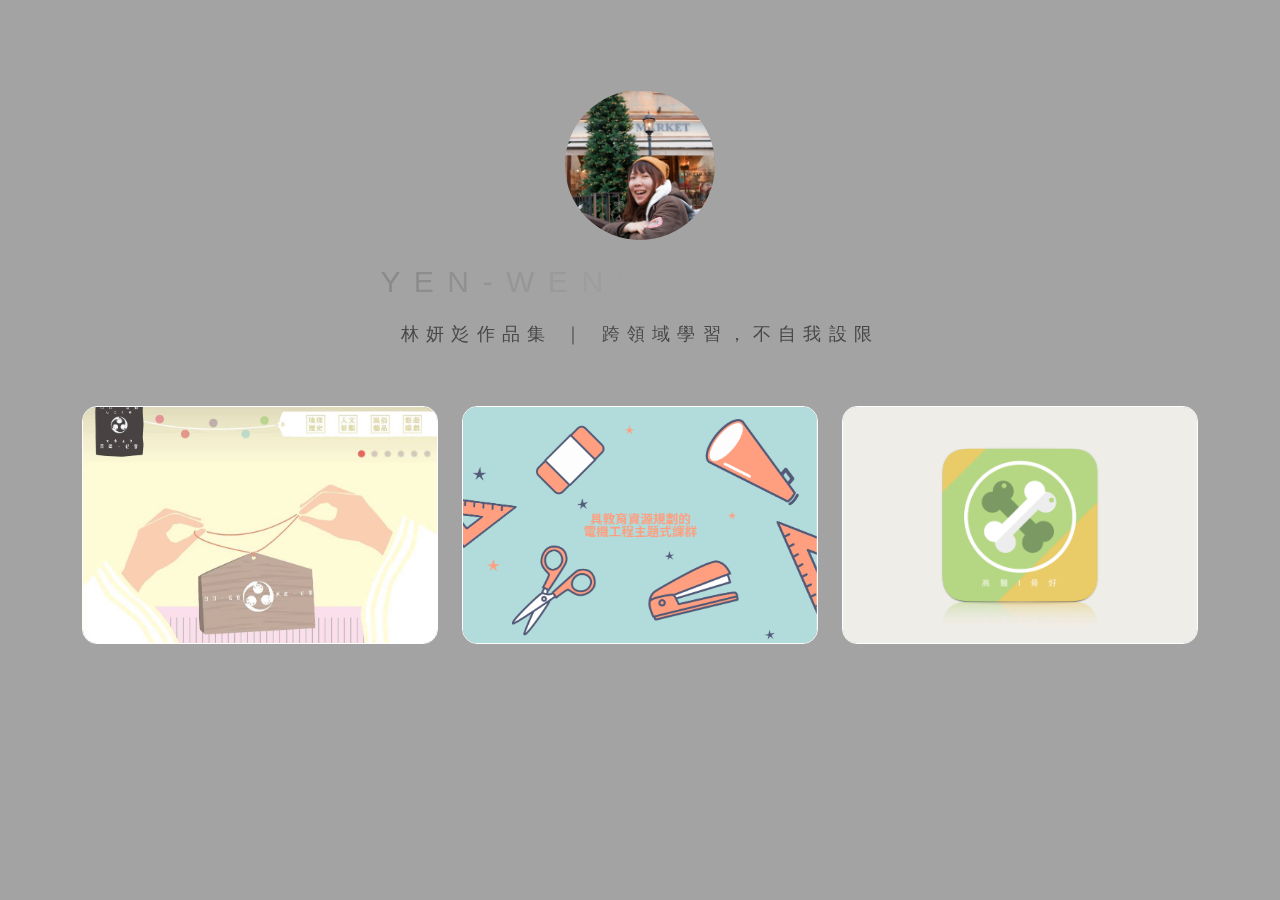
<file: index.html>
<!DOCTYPE html>
<html lang="en">
<head>
	<meta charset="UTF-8">
	<meta name="viewport" content="width=device-width, initial-scale=1.0">

	<link rel="stylesheet" href="css/reset.css">
	<link rel="stylesheet" type="text/css" href="css/bootstrap.css">
	<link rel="stylesheet" href="element.css">
	<link rel="stylesheet" href="css/progect.css">

	<title>Yen-Wen Portfolio</title>
</head>
<body>
	<div class="wrapper">
		<div class="bg"></div>
		
		<!-- start title -->
		<header>
			<div class="title-bar">
				<a href="mailto:serena8329@gmail.com" class="about-me-page">
					<div class="people-imgbox ">
						<img class="people__img" src="img/IMG_0504.JPG" alt="">
					</div>
				</a>
				<!-- <h1 class="ml12">A new production</h1> -->
				<div class="title-box">
					<h1 class="title ml12">Yen-Wen's Portfolio</h1>
				    <h3 class="subtitle ml12">林妍彣作品集 ｜ 跨領域學習，不自我設限</h3>
				</div>
		    </div>
		</header>
		
		<!-- end title -->

		<!-- start cards -->
	<div class="cards-group">
			
		  <div class="container-xxl container-xl container-lg container-sm">
		  	
             <div class="row">
             	<div class="col-sm-12 col-md-12 col-lg-4">	  			
		  				<div class="imgbox">
		  					<div class="image-inner">
		        		      <div class="image" style="background-image: url('img/10572000_963912550362984_338324870802339541_o.jpg');">
		        		      	<a href="project01.html" style="color:#fefefe; "class="more">＋ Read More</a>
		        		      </div>
		        	       </div>
		  				</div>
                 </div>
                 <div class="col-sm-12 col-md-12 col-lg-4">	  			
		  				<div class="imgbox">
		  					<div class="image-inner">
		        		      <div class="image" style="background-image: url('img/具教育資源規劃的 電機工程主題式課群.png');">
		        		      	<a href="project02.html" style="color:#fefefe; "class="more">＋ Read More</a>
		        		      </div>
		        	       </div>
		  				</div>
                 </div>
                 <div class="col-sm-12 col-md-12 col-lg-4">	  			
		  				<div class="imgbox">
		  					<div class="image-inner">
		        		      <div class="image" style="background-image: url('img/icon-mockup.001.jpeg.001.jpeg');">
		        		      	<a href="project03.html" style="color:#fefefe; "class="more">＋ Read More</a>
		        		      </div>
		        	       </div>
		  				</div>
                 </div>

             </div>
		  		
            
          </div>
    </div>
    <!-- end cards -->

    <!-- start about -->
 <!--    <div class="about"></div>


	</div> -->
	 <!-- end about -->
<!-- 	 <div class="project01">
	 	
	 </div> -->



	
</body>
<script src="js/jquery-2.0.2.min.js"></script>
<!-- <script src="https://cdnjs.cloudflare.com/ajax/libs/animejs/2.0.2/anime.min.js"></script> -->
<script src="js/anime.min.js"></script>
<script src="js/custom.js"></script>
</html>
</file>
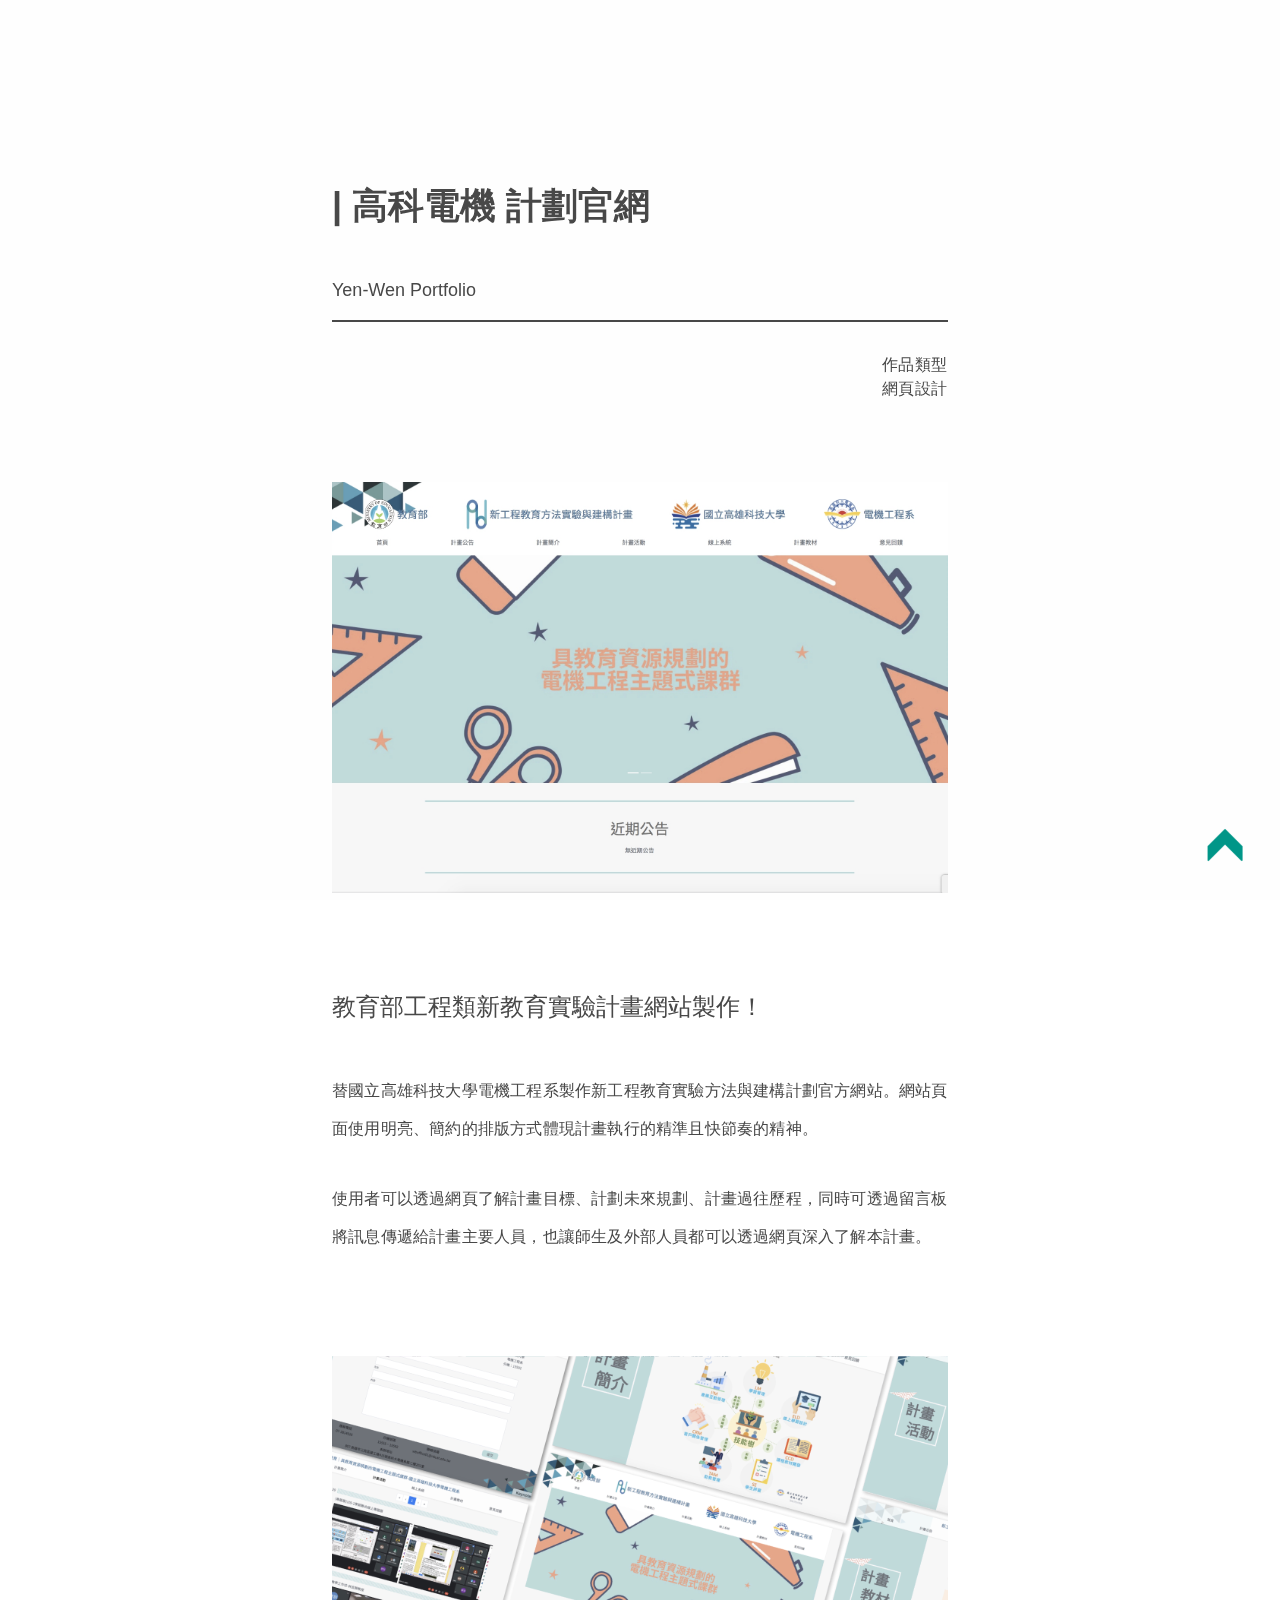
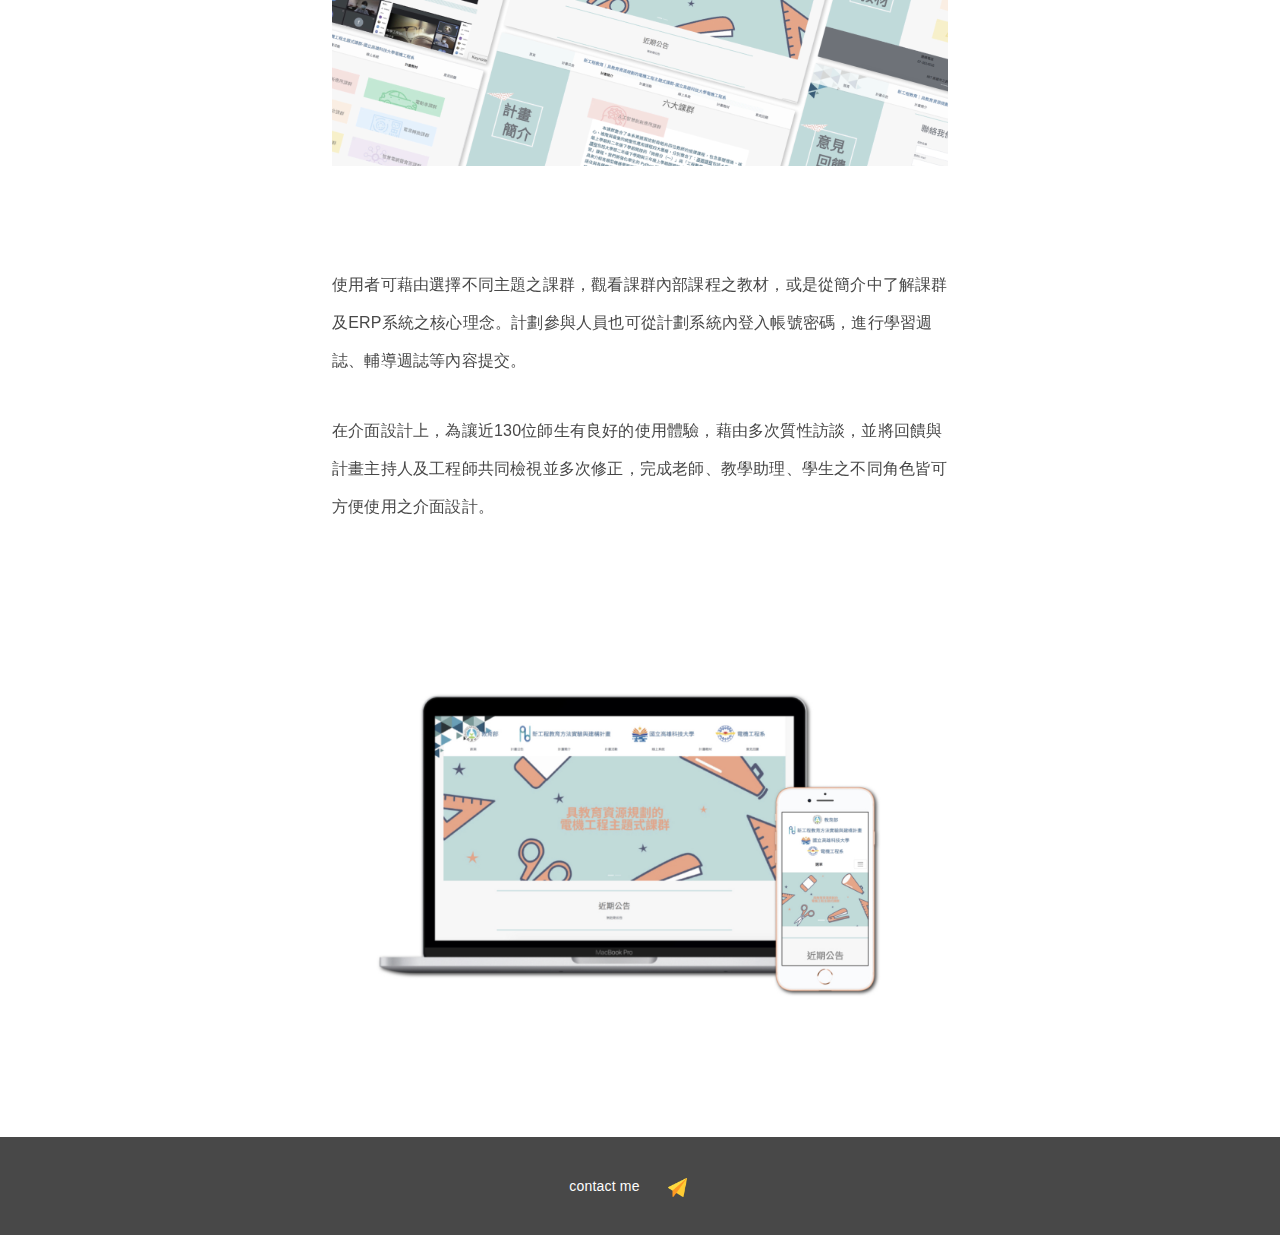
<file: project02.html>
<!DOCTYPE html>
<html lang="en">
<head>
	<meta charset="UTF-8">
	<meta name="viewport" content="width=device-width, initial-scale=1.0">
	<link rel="stylesheet" type="text/css" href="css/bootstrap.css">

	<link rel="stylesheet" href="css/reset.css">
	<link rel="stylesheet" href="element.css">
	<link rel="stylesheet" href="css/progect.css">

	<title>高科電機計劃官網-Yen-Wen Portfolio</title>
</head>
<body>
	<div class="wrapper">
		<div class="container-xxl container-xl container-lg container-sm">

			<div class="bg-progect"></div>

			<!-- start project title -->
			<div class="project-title-box">
					<h1 class="project-title">|   高科電機 計劃官網</h1>
				    <p class="project-subtitle">Yen-Wen Portfolio</p>
				    
					<div class="project-content-box">
						<p>作品類型<br>網頁設計
						</p>
						
					</div>
			</div>
			<!-- end project title -->

			<!-- start project main -->
			<div class="project-outter">
					<div class="project-main">
						<div class="imgbox">
				  			<div class="image-inner">
				        		 <div class="image" style="background-image: url('img/1626054942236@2x.jpg');"></div>
				  		    </div>
					    </div>
					</div>
					<div class="project-main-box">
							<h3>教育部工程類新教育實驗計畫網站製作！</h3>
						    <p>替國立高雄科技大學電機工程系製作新工程教育實驗方法與建構計劃官方網站。網站頁面使用明亮、簡約的排版方式體現計畫執行的精準且快節奏的精神。</p>
						    <p>
						    	使用者可以透過網頁了解計畫目標、計劃未來規劃、計畫過往歷程，同時可透過留言板將訊息傳遞給計畫主要人員，也讓師生及外部人員都可以透過網頁深入了解本計畫。
						    </p>    
					</div>
					<div class="project-main">
						<div class="imgbox">
				  			<div class="image-inner">
				        		 <div class="image" style="background-image: url('img/mockup.001.jpeg');"></div>
				  		    </div>
					    </div>
					</div>
					<div class="project-main-box">
						     <p>
						    	使用者可藉由選擇不同主題之課群，觀看課群內部課程之教材，或是從簡介中了解課群及ERP系統之核心理念。計劃參與人員也可從計劃系統內登入帳號密碼，進行學習週誌、輔導週誌等內容提交。
						    </p>  
						    <p>
						    	在介面設計上，為讓近130位師生有良好的使用體驗，藉由多次質性訪談，並將回饋與計畫主持人及工程師共同檢視並多次修正，完成老師、教學助理、學生之不同角色皆可方便使用之介面設計。
						    </p>  
							
					</div>
					<div class="project-main">
						<div class="imgbox">
				  			<div class="image-inner">
				        		 <div class="image" style="background-image: url('img/mockup.002.jpeg');"></div>
				  		    </div>
					    </div>
					</div>
					<!-- <div class="project-main">
						    <div class="row justify-content-around">
							    <div class="col-6">
							      <div class="imgbox" style="margin-top: 50px;margin-bottom: 25px;">
				  					<div class="image-inner">
				        		      <div class="image" style="background-image: url('img/1626058224437@2x.jpg');">
				        		      </div>
				        	       </div>
				  				</div>
							    </div>
							    <div class="col-6">
							      <div class="imgbox" style="margin-top: 50px;margin-bottom: 25px;">
				  					<div class="image-inner">
				        		      <div class="image" style="background-image: url('img/1626058320018@2x.jpg');">
				        		      </div>
				        	       </div>
				  				</div>
							    </div>
							  </div>
							  <div class="row justify-content-around">
							    <div class="col-6">
							      <div class="imgbox" style="margin-top: 0px;margin-bottom: 50px;">
				  					<div class="image-inner">
				        		      <div class="image" style="background-image: url('img/1626058363782@2x.jpg');">
				        		      </div>
				        	       </div>
				  				</div>
							    </div>
							    <div class="col-6">
							      <div class="imgbox" style="margin-top: 0px;margin-bottom: 50px;">
				  					<div class="image-inner">
				        		      <div class="image" style="background-image: url('img/1626058451185@2x.jpg');">
				        		      </div>
				        	       </div>
				  				</div>
							    </div>
							  </div>
					</div> -->
			</div>
			
			<!-- end project main -->

		</div>

		<!-- start footer -->
			<footer class="footer">

				<div class="contact">contact me
					<a href="mailto:serena8329@gmail.com" style="color:#fefefe">
					<img src="img/send-mail.png" alt=""></a>
				</div>
	    </footer>
		<!-- end footer -->

		<!-- start back to top btn -->
		<a id="button" class="button show">
			<img src="img/right-arrow (1).png" alt="">
		</a>
		<!-- end back to top btn -->


		
	</div>
	
</body>
<script src="js/jquery-2.0.2.min.js"></script>
<script src="js/custom.js"></script>

</html>
</file>
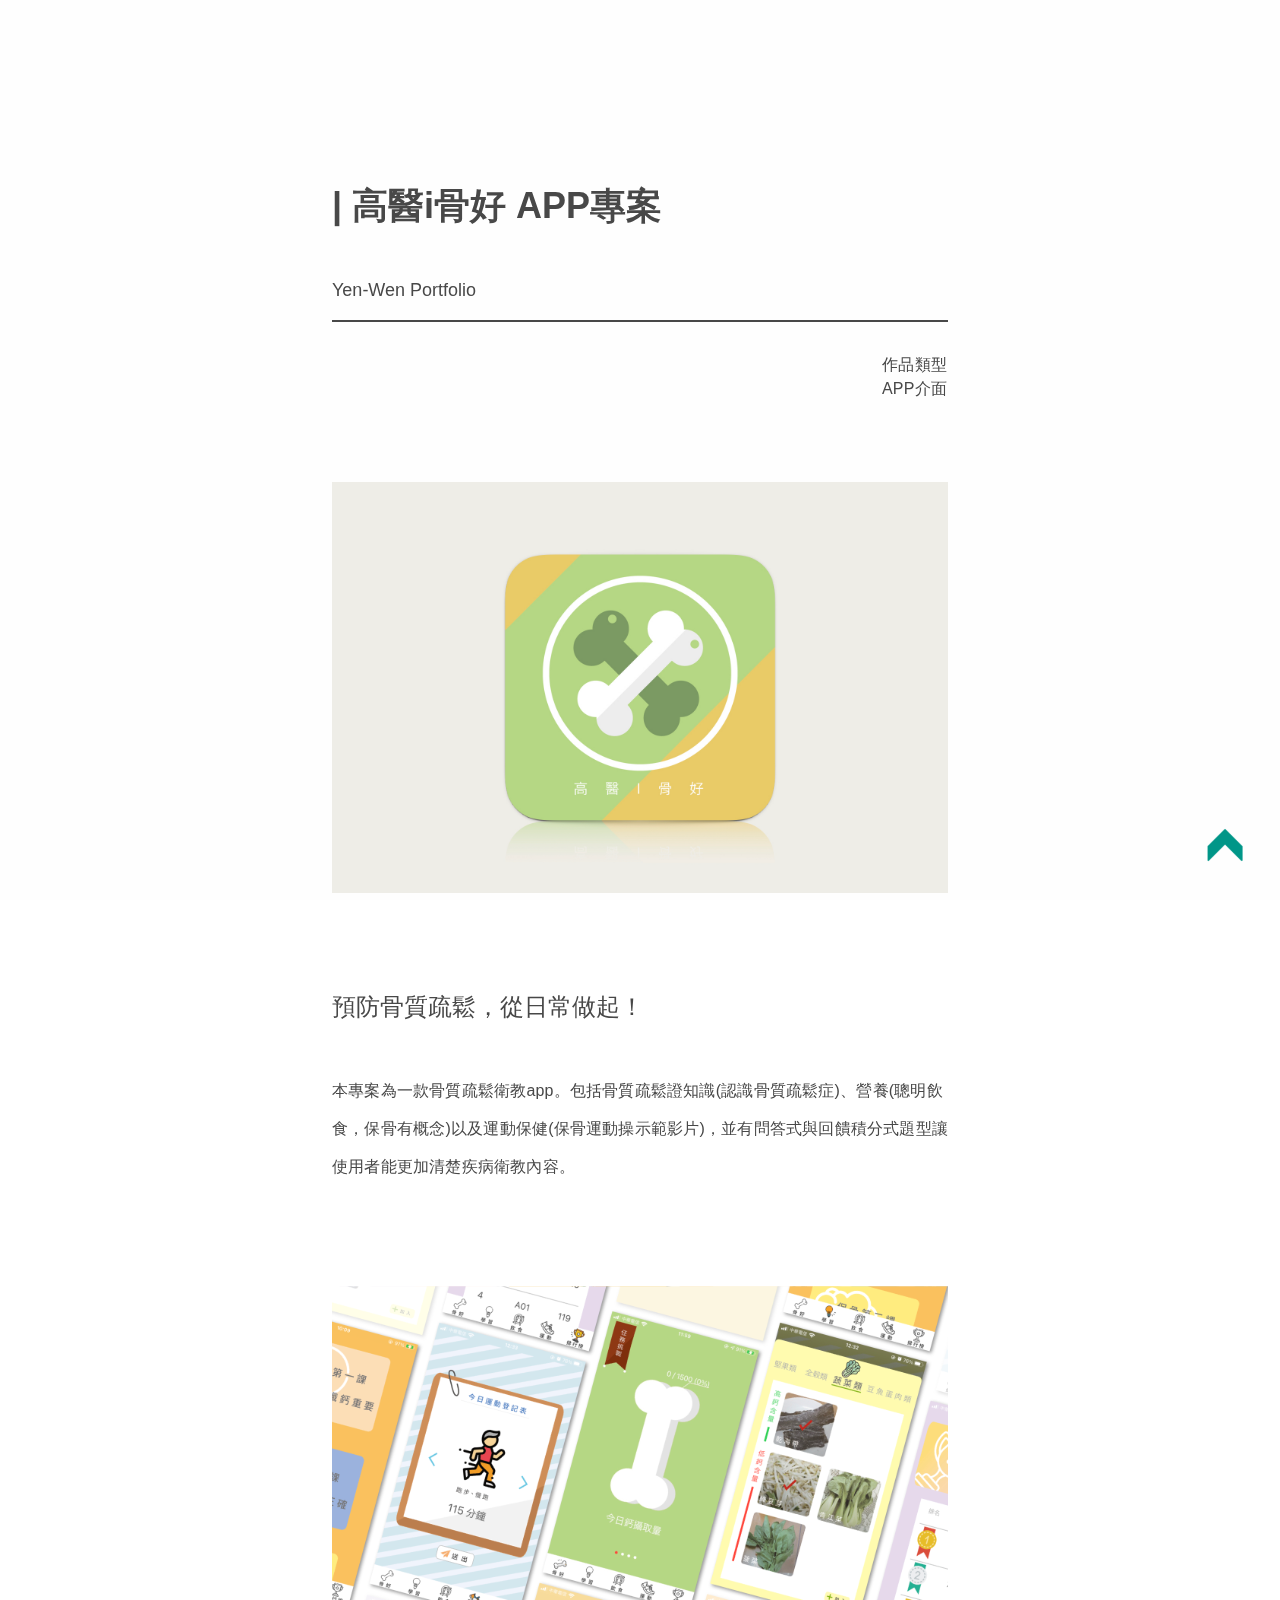
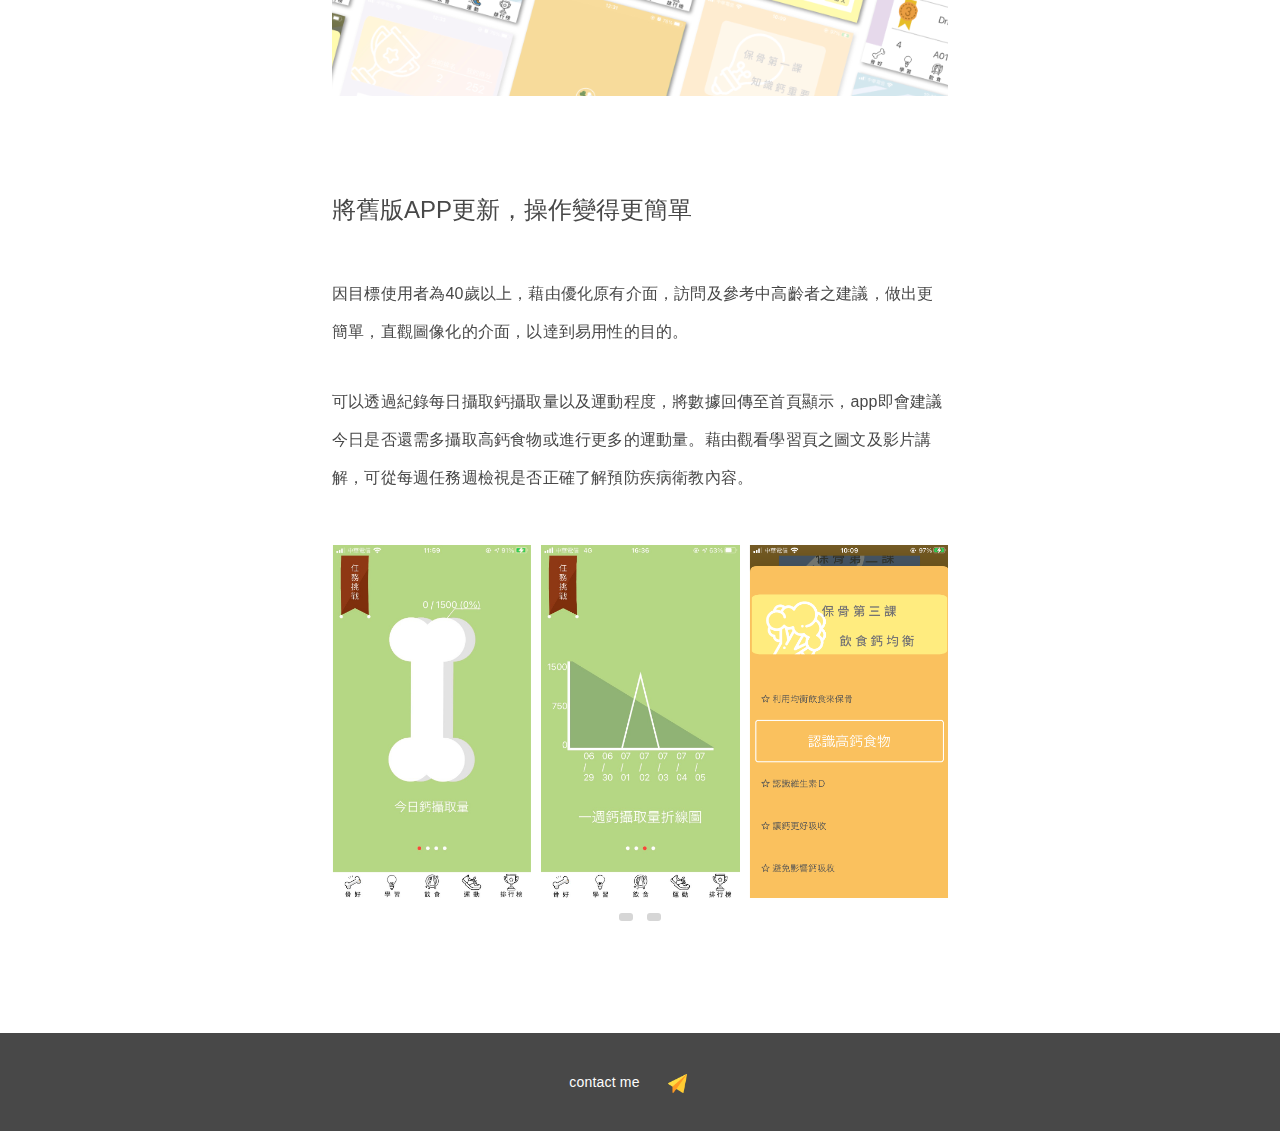
<file: project03.html>
<!DOCTYPE html>
<html lang="en">
<head>
	<meta charset="UTF-8">
	<meta name="viewport" content="width=device-width, initial-scale=1.0">
	<link rel="stylesheet" type="text/css" href="css/bootstrap.css">

	<link rel="stylesheet" href="css/reset.css">
	<link rel="stylesheet" href="element.css">
	<link rel="stylesheet" href="css/progect.css">
	<link rel="stylesheet" href="css/owl.carousel.min.css">
	<link rel="stylesheet" href="css/owl.theme.default.min.css">

	<title>高醫i骨好-Yen-Wen Portfolio</title>
</head>
<body>
	<div class="wrapper">
		<div class="container-xxl container-xl container-lg container-sm">

			<div class="bg-progect"></div>

			<!-- start project title -->
			<div class="project-title-box">
					<h1 class="project-title ">|   高醫i骨好 APP專案</h1>
				    <p class="project-subtitle">Yen-Wen Portfolio</p>
				    
					<div class="project-content-box">
						<p>作品類型<br>APP介面
						</p>
						
					</div>
			</div>
			<!-- end project title -->

			<!-- start project main -->
			<div class="project-outter">
					<div class="project-main">
						<div class="imgbox">
				  			<div class="image-inner">
				        		 <div class="image" style="background-image: url('img/icon-mockup.001.jpeg.001.jpeg');"></div>
				  		    </div>
					    </div>
					</div>
					<div class="project-main-box">
							<h3>預防骨質疏鬆，從日常做起！</h3>
						    <p>本專案為一款骨質疏鬆衛教app。包括骨質疏鬆證知識(認識骨質疏鬆症)、營養(聰明飲食，保骨有概念)以及運動保健(保骨運動操示範影片)，並有問答式與回饋積分式題型讓使用者能更加清楚疾病衛教內容。
						    </p>    
					</div>
					<div class="project-main">
						<div class="imgbox">
				  			<div class="image-inner">
				        		 <div class="image" style="background-image: url('img/mockup_i.001.jpeg');"></div>
				  		    </div>
					    </div>
					</div>
					<div class="project-main-box">
							<h3>將舊版APP更新，操作變得更簡單</h3>
						    
						    <p>因目標使用者為40歲以上，藉由優化原有介面，訪問及參考中高齡者之建議，做出更簡單，直觀圖像化的介面，以達到易用性的目的。
						    </p>    
						    <p>可以透過紀錄每日攝取鈣攝取量以及運動程度，將數據回傳至首頁顯示，app即會建議今日是否還需多攝取高鈣食物或進行更多的運動量。藉由觀看學習頁之圖文及影片講解，可從每週任務週檢視是否正確了解預防疾病衛教內容。</p>
							
					</div>

					
						<div class="owl-carousel owl-theme owl-loaded project-main-box u-mt-48">
						    <div class="owl-stage-outer">
                                <div class="owl-stage">
								    <img class="owl-item" src="img/p3_owl/S__66142308.jpg" alt="">
								    <img class="owl-item" src="img/p3_owl/S__65339422.jpg" alt="">
								    <img class="owl-item" src="img/p3_owl/03D86790-59AC-4DBA-BFC7-4C7F498EF8C2.png" alt="">
								    <img class="owl-item" src="img/p3_owl/4F309143-D767-4876-931A-3951D39683D5.png" alt="">
								    <img class="owl-item" src="img/p3_owl/5804421B-96C1-4B3E-A862-96FD224105DF.png" alt="">
								    <img class="owl-item" src="img/p3_owl/5726ACC7-8A25-4385-925B-49F985CBF1B3.png" alt="">
								    <img class="owl-item" src="img/p3_owl/5B1B047B-5F05-4140-A2DA-198B53A30D7D.png" alt="">

							  </div>
						  </div>
							 <div class="owl-nav">
							        <div class="owl-prev"></div>
							        <div class="owl-next"></div>
							 </div>

						</div>


			</div>
			
			<!-- end project main -->

		</div>

		<!-- start footer -->
			<footer class="footer">

				<div class="contact">contact me
					<a href="mailto:serena8329@gmail.com" style="color:#fefefe">
					<img src="img/send-mail.png" alt=""></a>
				</div>
	    </footer>
		<!-- end footer -->

		<!-- start back to top btn -->
		<a id="button" class="button show">
			<img src="img/right-arrow (1).png" alt="">
		</a>
		<!-- end back to top btn -->


		
	</div>
	
</body>
<script src="js/jquery-2.0.2.min.js"></script>
<script src="js/owl.carousel.js"></script>
<script src="js/custom.js"></script>

</html>
</file>
<file: element.css>
*{
	position: relative;
	box-sizing: border-box;
}
/*----------*/
/*font*/
/*----------*/

body,html{
	font-family: 'Helvetica','roboto',arial,sans-serif, 'Merriweather', serif;
}
h1,h2,h3,h4,h5,h6{
	margin-top: 24px;
	margin-bottom:24px;
}
h1,h2,h3,h4,h5,h6,p{
	color:#484848;
}
h1{
	font-weight: 600;
}
/*----------*/
/*bg*/
/*----------*/

.bg{
	position: fixed;
	top: 0;
	left: 0;
	width: 100%;
	height: 100%;
	background-color: #a3a3a3;
	object-fit: cover;
}


/*----------*/
/*index title*/
/*----------*/
.people-imgbox{
	display: block;
	margin-top: 10vh;
	margin-left: auto;
    margin-right: auto;
	overflow: hidden;
	height: 150px;
	width: 150px;
	border-radius: 50%;
	line-height: 150px;
	text-align: center;
}
.people__img{
	width: 100%;
	height: 100%;
	object-fit: cover;
	object-position: 0 60%;
	object-fit: cover;
}
.people__img:hover{
  border: 2px solid rgba(0,160,80,0);
  color: #FFF;
}
.title-box{
	text-align: center;
}
.title-box .title{
	font-size: 30px;
}
.title-box .subtitle{
	font-size: 18px;
}
@media(max-width: 768px){
	.title-box .title{
	font-size: 28px;}
}
@media(max-width: 414px){
	.title-box .title{
	font-size: 20px;}
	.title-box .subtitle{
	font-size: 16px;}
}
/*----------------*/
/* title animate */
/*----------------*/
.ml12 {
  font-weight: 200;
  font-size: 1.2em;
  text-transform: uppercase;
  letter-spacing: 0.4em;
}
@media(max-width: 768px){
	.ml12 {
  font-weight: 200;
  font-size: 0.7em;
  text-transform: uppercase;
  letter-spacing: 0.2em;}
}
.ml12 .letter {
  display: inline-block;
  line-height: 1em;
}
/*----------------*/
/* cards */
/*----------------*/
.cards-group{
	margin-top: 60px;
	margin-bottom: 60px;
	display: block;
}
.cards-group .imgbox{
	border: 1px solid #fefefe;
	border-radius: 15px;
	width: 100%;
	overflow: hidden;
}
.cards-group .image-inner{
	width: 100%;
	padding-top: calc(100% * 2 / 3);
	position: relative;
	height: 0;
	/*border: 1px solid #fff;*/
}
.cards-group .imgbox .image{
	width: 100%;
	height: 100%;
	background-position: center;
	background-size: cover;
	position: absolute;
	top: 0;
	left: 0;
	/*filter:grayscale(10%);*/
}
.cards-group .imgbox .image:hover{
	filter:contrast(50%);
	background-size: 105%;
}
.more{
	opacity: 0;
	width: 100%;
	height: 100%;
	font-size: 18px;
	background-color: rgba(0, 0, 0, 0.3);
	position: absolute; 
	top: 0;
	left: 0;

	z-index: 10;

	display: flex;
	flex-direction: column;
    align-items: center;
    justify-content: center;

	text-decoration: none;
	text-align: center;
	user-select: none;
	user-drag:none;
	transition:all 0.3s;
}
/*.more a{
	color: #fefefe;
}*/
.more:hover{
	opacity: 1;

}


/*----------------*/
/* about */
/*----------------*/
.about{
	border:1px solid #fff;
	padding-bottom: 100vh;
	background-color: #fefefe;
}

/*----------------*/
/* 01 project */
/*----------------*/
.project01{
	border:1px solid #fff;
	padding-bottom: 100vh;
	background-color: #666666;
}

/*----------------*/
/* Utility */
/*----------------*/
.u-padding-4{padding: 4px !important;}
.u-padding-8{padding: 8px !important;}
.u-padding-16{padding: 16px !important;}
.u-padding-24{padding: 24px !important;}
.u-padding-32{padding: 32px !important;}
.u-padding-40{padding: 40px !important;}
.u-padding-48{padding: 48px !important;}
.u-pt-4{padding-top: 4px !important;}
.u-pt-8{padding-top: 8px !important;}
.u-pt-16{padding-top: 16px !important;}
.u-pt-24{padding-top: 24px !important;}
.u-pt-32{padding-top: 32px !important;}
.u-pt-40{padding-top: 40px !important;}
.u-pt-48{padding-top: 48px !important;}
.u-pr-4{padding-right: 4px !important;}
.u-pr-8{padding-right: 8px !important;}
.u-pr-16{padding-right: 16px !important;}
.u-pr-24{padding-right: 24px !important;}
.u-pr-32{padding-right: 32px !important;}
.u-pr-40{padding-right: 40px !important;}
.u-pr-48{padding-right: 48px !important;}
.u-pb-4{padding-bottom: 4px !important;}
.u-pb-8{padding-bottom: 8px !important;}
.u-pb-16{padding-bottom: 16px !important;}
.u-pb-24{padding-bottom: 24px !important;}
.u-pb-32{padding-bottom: 32px !important;}
.u-pb-40{padding-bottom: 40px !important;}
.u-pb-48{padding-bottom: 48px !important;}
.u-pl-4{padding-left: 4px !important;}
.u-pl-8{padding-left: 8px !important;}
.u-pl-16{padding-left: 16px !important;}
.u-pl-24{padding-left: 24px !important;}
.u-pl-32{padding-left: 32px !important;}
.u-pl-40{padding-left: 40px !important;}
.u-pl-48{padding-left: 48px !important;}

/* margin */
.u-margin-4{margin: 4px !important;}
.u-margin-8{margin: 8px !important;}
.u-margin-16{margin: 16px !important;}
.u-margin-24{margin: 24px !important;}
.u-margin-32{margin: 32px !important;}
.u-margin-40{margin: 40px !important;}
.u-margin-48{margin: 48px !important;}
.u-mt-4{margin-top: 4px !important;}
.u-mt-8{margin-top: 8px !important;}
.u-mt-16{margin-top: 16px !important;}
.u-mt-24{margin-top: 24px !important;}
.u-mt-32{margin-top: 32px !important;}
.u-mt-40{margin-top: 40px !important;}
.u-mt-48{margin-top: 48px !important;}
.u-mr-4{margin-right: 4px !important;}
.u-mr-8{margin-right: 8px !important;}
.u-mr-16{margin-right: 16px !important;}
.u-mr-24{margin-right: 24px !important;}
.u-mr-32{margin-right: 32px !important;}
.u-mr-40{margin-right: 40px !important;}
.u-mr-48{margin-right: 48px !important;}
.u-mb-4{margin-bottom: 4px !important;}
.u-mb-8{margin-bottom: 8px !important;}
.u-mb-16{margin-bottom: 16px !important;}
.u-mb-24{margin-bottom: 24px !important;}
.u-mb-32{margin-bottom: 32px !important;}
.u-mb-40{margin-bottom: 40px !important;}
.u-mb-48{margin-bottom: 48px !important;}
.u-ml-4{margin-left: 4px !important;}
.u-pl-8{padding-left: 8px !important;}
.u-pl-16{padding-left: 16px !important;}
.u-pl-24{padding-left: 24px !important;}
.u-pl-32{padding-left: 32px !important;}
.u-pl-40{padding-left: 40px !important;}
.u-pl-48{padding-left: 48px !important;}

/* text */
.u-text-center{text-align: center !important;}
.u-text-right{text-align: right !important;}

/* float */
.u-pull-left{float: left !important;}
.u-push-right{float: right !important;}

/* hide & show */
.u-hidden{display: none !important;}
.u-show{display: block !important;}

/* center block */
.u-center-block{
	display: block !important;
	margin-left: auto !important;
	margin-right: auto !important;
}
.u-clearfix{
	clear: both;
}
</file>
<file: css/progect.css>
/*----------*/
/*bg*/
/*----------*/
.bg-progect{
	position: fixed;
	top: 0;
	left: 0;
	width: 100%;
	height: 100%;
	background-color: #fefefe;
	object-fit: cover;
}
/*----------*/
/*project title*/
/*----------*/
.project-title-box{
	display: block;
	text-align: left;
	padding-top: 160px;
	padding-left: 250px;
	padding-right: 250px;
}
@media(max-width: 1200px){
	.project-title-box{
	padding-left: 100px;
	padding-right: 100px;}
}
@media(max-width: 992px){
	.project-title-box{
	padding-top: 100px;
	padding-left: 0px;
	padding-right: 0px;}
}
.project-title-box .project-title{
	font-size: 36px;
	margin-bottom:50px;
}
@media(max-width: 992px){
	.project-title-box .project-title{
	font-size: 30px;
	margin-bottom:25px;}
}
.project-title-box .project-subtitle{
	font-size: 18px;
	font-weight: 0;
}
.project-content-box{
	margin-bottom: 160px;
	padding-left: 250px;
	padding-right: 250px;

	border: 1px solid #484848;

	text-align: right;
	position: relative;
}
@media(max-width: 1200px){
	.project-content-box{
	padding-left: 100px;
	padding-right: 100px;}
}
@media(max-width: 992px){
	.project-content-box{
	padding-left: 0px;
	padding-right: 0px;}
}
.project-content-box p {
	text-align: right;
	/*border: 1px solid #000;*/
	position: absolute;
	right: 0;
	top: 0;

	font-size: 16px;
	font-weight: 400;
	letter-spacing: 0.2px;
	/*line-height: 38px;*/
	margin: 2em 0em 0em 0em;
}



/*----------------*/
/* project main  */
/*----------------*/

.project-main{
	padding-left: 250px;
	padding-right: 250px;
}
@media (max-width:1200px){
	.project-main{
	padding-left: 100px;
	padding-right: 100px;}
}
@media (max-width:992px){
	.project-main{
	padding-left: 0px;
	padding-right: 0px;}
}
.project-main .imgbox{
	margin-top: 100px;
	margin-bottom: 100px;
	width: 100%;
	overflow: hidden;
}
.project-main .image-inner{
	width: 100%;
	padding-top: calc(100% * 2 / 3);
	position: relative;
	height: 0;
}
.project-main .imgbox .image{
	width: 100%;
	height: 100%;
	background-position: center;
	background-size: cover;
	position: absolute;
	top: 0;
	left: 0;
}
/*----------------*/
/* project main text */
/*----------------*/
.project-main-box{
	padding-left: 250px;
	padding-right: 250px;
}
@media (max-width:1200px){
	.project-main-box{
	padding-left: 100px;
	padding-right: 100px;}
}
@media (max-width:992px){
	.project-main-box{
	padding-left: 0px;
	padding-right: 0px;}
}
.project-main-box h3{
	font-size: 24px;
	margin-bottom: 50px;
	font-weight: 500;
}
.project-main-box p{
	font-size: 16px;
	font-weight: 400;
	letter-spacing: 0.2px;
	line-height: 38px;
	margin: 2em 0em 2em 0em;
}
/*----------------*/
/* footer */
/*----------------*/
.footer{
	margin-top: 100px;
	padding-top: 30px;
	padding-bottom: 30px;
	background-color: #484848;
    width: 100%;
    display: flex;
}
.contact{
	/*border: 1px solid #fff;*/
	display: block;


	margin-left: auto;
	margin-right: auto;

    text-align: center;
	font-size: 14px;
	font-weight: 0;
	letter-spacing: 0.2px;
	line-height: 38px;

	cursor: pointer;
	vertical-align: center;

	color: #fefefe;
}
.contact a{
	text-decoration: none;
	padding: 24px;
	/*border: 1px solid #fff;*/
}
.contact img{
	/*border: 1px solid #fff;*/
	width: 19px;
	height:19px;
	object-position: center;
	text-align: center;
	transform: ;

}
/*----------------*/
/* go to top btn */
/*----------------*/

.button img{
	width: 35px;
	height: 35px;
	position: absolute;
	top: 50%;
	left: 50%;
	transform: translate(-50%,-50%) rotate(270deg);
}
.button{
  position: relative;
}
#button {
  display: inline-block;
  background-color: inherit;
  width: 50px;
  height: 50px;
  text-align: center;
  border-radius: 4px;
  position: fixed;
  bottom: 30px;
  right: 30px;
  transition: all 0.3s;
  opacity: 0;
  visibility: hidden;
  z-index: 1000;
}
/*#button::after {
  content: "\f077";
  font-family: FontAwesome;
  font-weight: normal;
  font-style: normal;
  font-size: 2em;
  line-height: 50px;
  color: #fff;
}*/
#button:hover {
  cursor: pointer;
  background-color: #e4edf9;
}

#button.show{
  opacity: 1;
  visibility: visible;
}
.owl-carousel .item{
	
}
</file>
